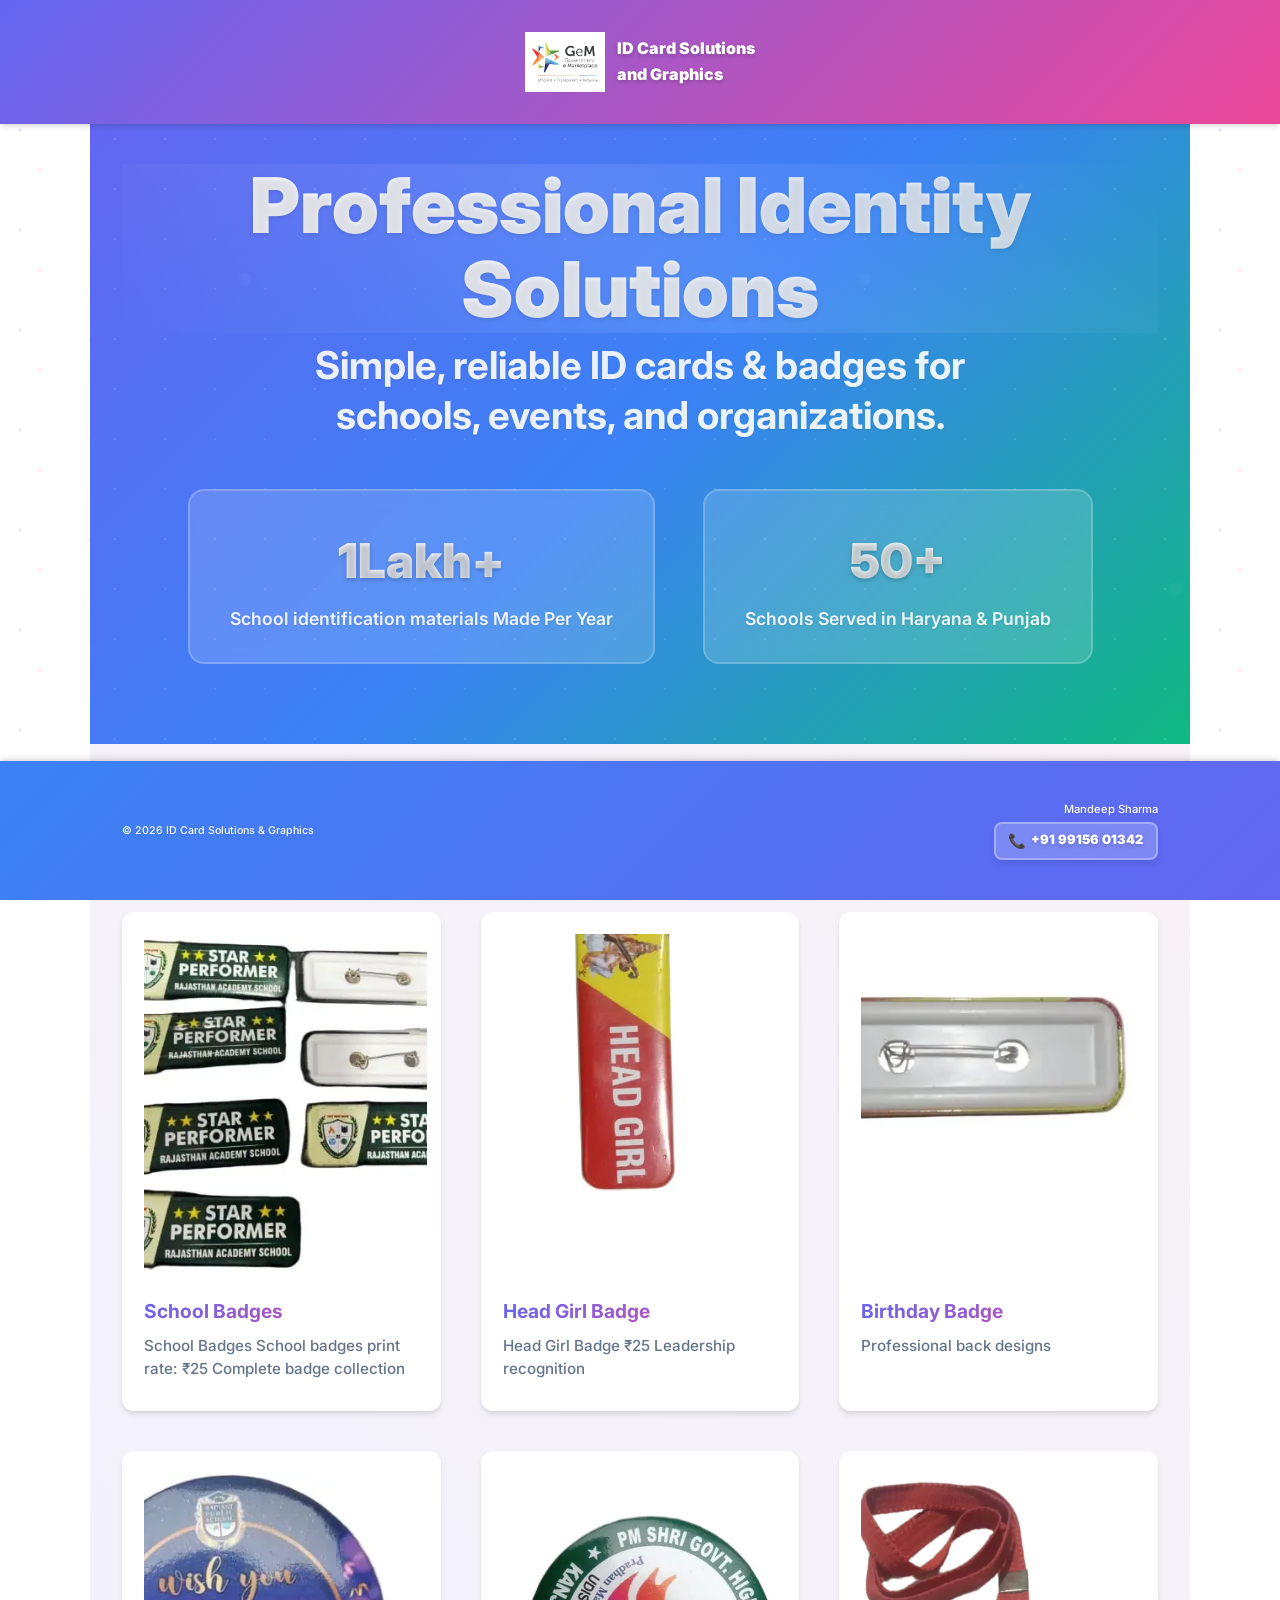
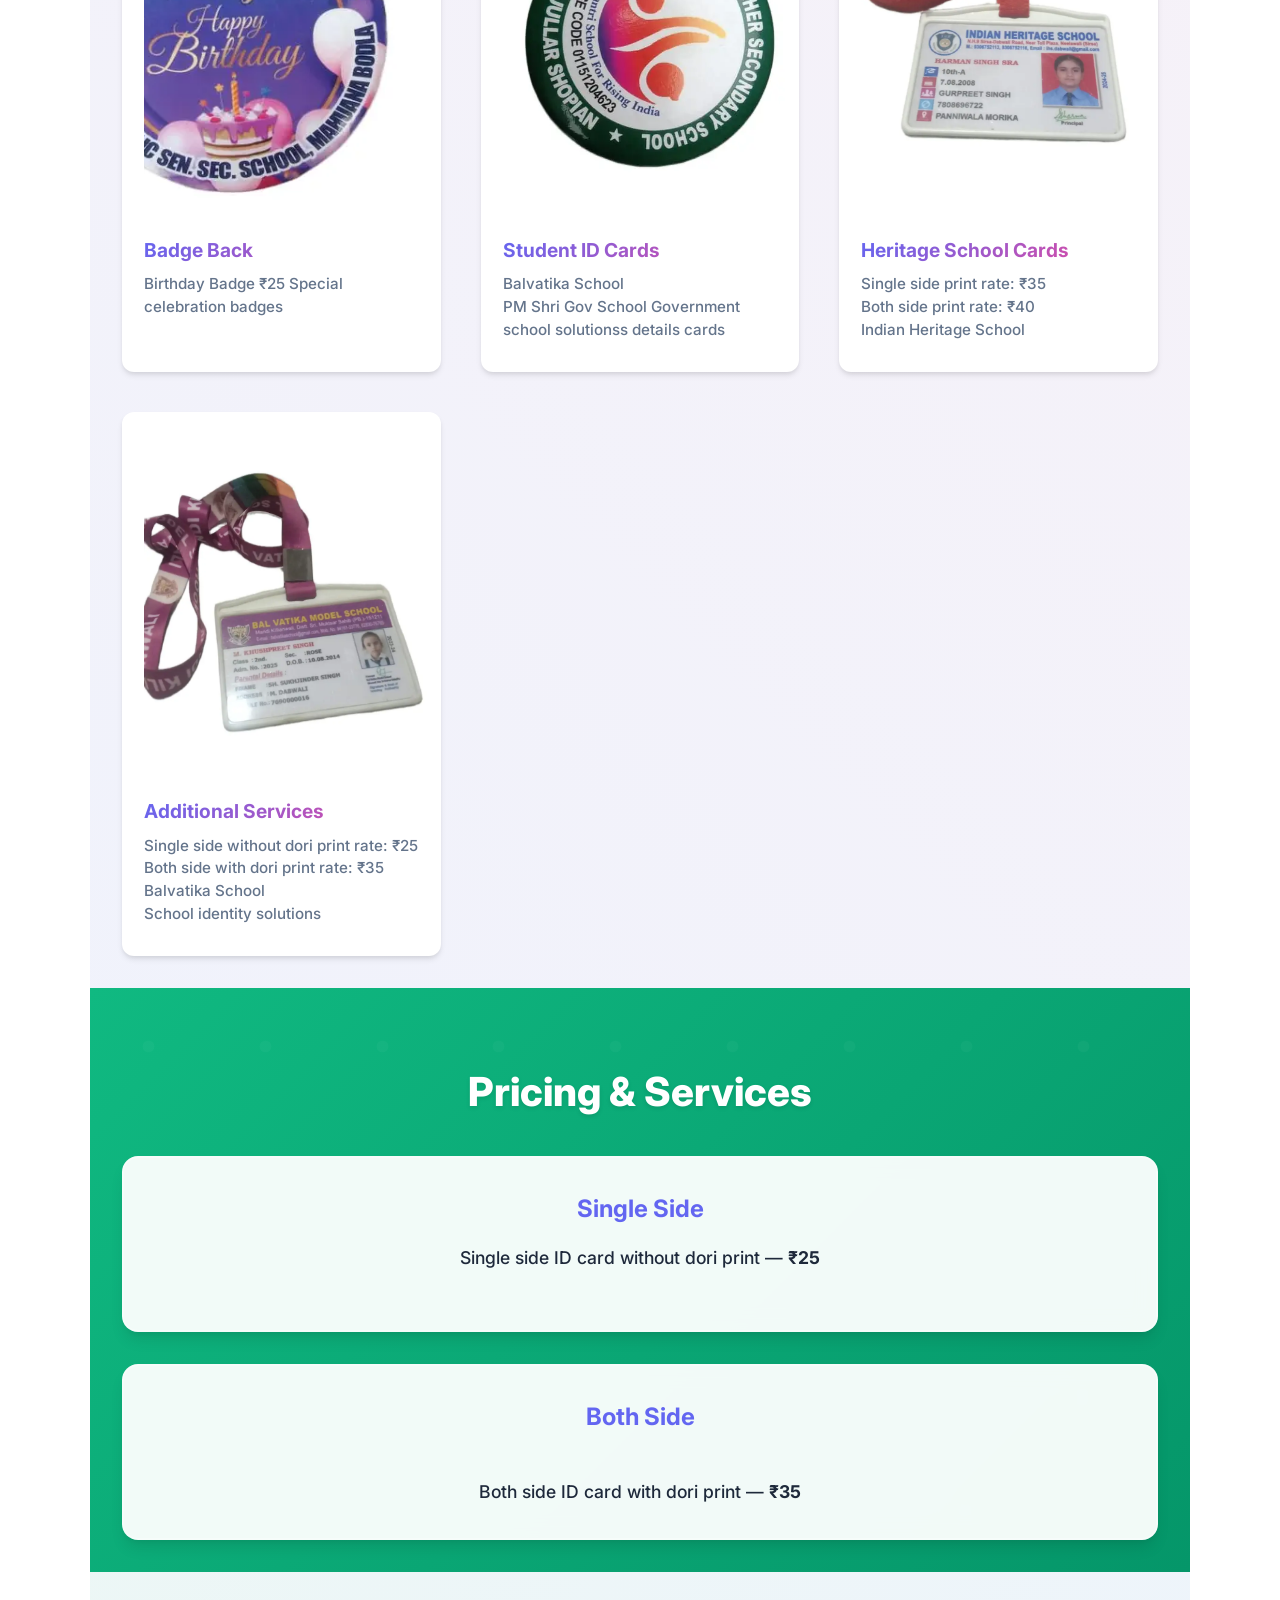
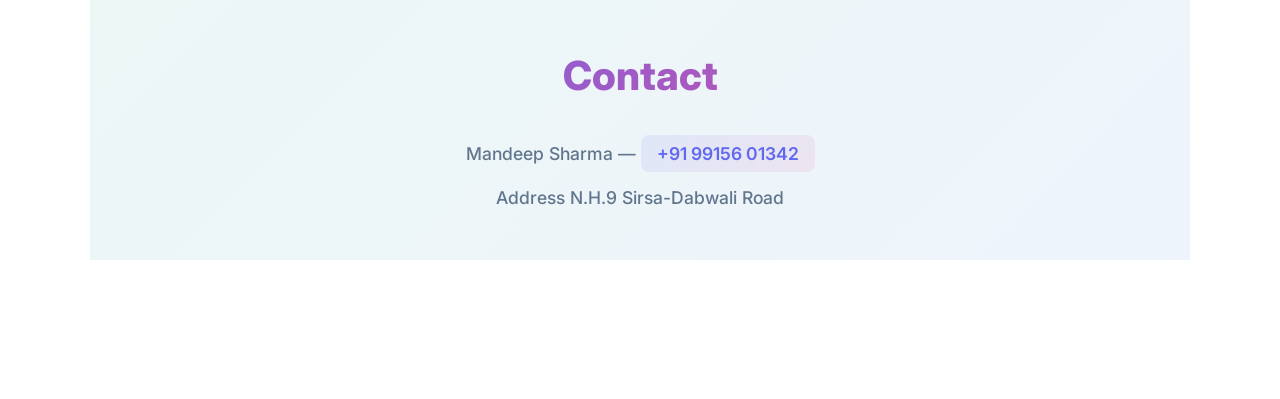
<file: id-card/index.html>
<!doctype html>
<html lang="en">
<head>
  <meta charset="utf-8" />
  <meta name="viewport" content="width=device-width,initial-scale=1" />
  <title>ID Card Solutions & Graphics</title>
  <link rel="stylesheet" href="styles.css" />
  <link href="https://fonts.googleapis.com/css2?family=Inter:wght@300;400;600;700&display=swap" rel="stylesheet">
</head>
<body>
  <header class="site-header">
    <div class="container header-inner">
      <div class="brand-section">
        <img src="images/GEM.png" alt="GEM Logo" class="logo">
        <h1 class="brand">ID Card Solutions<br>and Graphics</h1>
      </div>
    </div>
  </header>

  <main>
    <section class="hero container">
      <h2>Professional Identity Solutions</h2>
      <p class="lead">Simple, reliable ID cards & badges for schools, events, and organizations.</p>
      
      <div class="stats">
        <div class="stat-item">
          <div class="stat-number">1Lakh+</div>
          <div class="stat-label">School identification materials Made Per Year</div>
        </div>
        <div class="stat-item">
          <div class="stat-number">50+</div>
          <div class="stat-label">Schools Served in Haryana & Punjab</div>
        </div>
      </div>
    </section>

    <section id="gallery" class="gallery container">
      <h3>Our Work Gallery</h3>
      <div class="gallery-grid">
        <!-- Photos are numbered 1.webp through 7.webp in sequence -->
        <article class="gallery-item">
          <img src="images/1.webp" alt="ID Card Sample 1" class="gallery-image">
          <h4>School Badges</h4>
          <p class="caption">School Badges 
            School badges print rate: ₹25
            Complete badge collection</p>
        </article>

        <article class="gallery-item">
          <img src="images/2.webp" alt="ID Card Sample 2" class="gallery-image">
          <h4>Head Girl Badge</h4>
          <p class="caption">Head Girl Badge ₹25 

            Leadership recognition </p>
        </article>

        <article class="gallery-item">
          <img src="images/3.webp" alt="ID Card Sample 3" class="gallery-image">
          <h4>Birthday Badge</h4>
          <p class="caption">
            Professional back designs
            </p>
        </article>

        <article class="gallery-item">
          <img src="images/4.webp" alt="ID Card Sample 4" class="gallery-image">
          <h4>Badge Back</h4>
          <p class="caption">Birthday Badge ₹25 
            Special celebration badges</p>
        </article>

        <article class="gallery-item">
          <img src="images/5.webp" alt="ID Card Sample 5" class="gallery-image">
          <h4>Student ID Cards</h4>
          <p class="caption">Balvatika School <br> PM Shri Gov School 
            Government school solutionss details cards</p>
        </article>

        <article class="gallery-item">
          <img src="images/6.webp" alt="ID Card Sample 6" class="gallery-image">
          <h4>Heritage School Cards</h4>
          <p class="caption">Single side print rate: ₹35 <br>
            Both side print rate: ₹40 <br>
            Indian Heritage School <br>
            </p>
        </article>

        <article class="gallery-item">
          <img src="images/7.webp" alt="ID Card Sample 7" class="gallery-image">
          <h4>Additional Services</h4>
          <p class="caption">Single side without dori print rate: ₹25 <br>
            Both side with dori print rate: ₹35 <br>
            Balvatika School <br>
            School identity solutions </p>
        </article>
      </div>
    </section>

    <section class="pricing container">
      <h3>Pricing & Services</h3>
      <div class="pricing-grid">
        <div class="card">
          <h4>Single Side</h4>
          <p>Single side ID card without dori print — <strong>₹25</strong></p> <br>
        </div>
        <div class="card">
          <h4>Both Side</h4> <br>
          <p>Both side ID card with dori print — <strong>₹35</strong></p>
        </div>
      </div>
    </section>

    <section class="contact-us container">
      <h3>Contact</h3>
      <p>Mandeep Sharma — <a href="tel:+919915601342">+91 99156 01342</a></p>
      <p>Address  N.H.9 Sirsa-Dabwali Road </p>
    </section>
  </main>

  <footer class="site-footer">
    <div class="container">
      <div class="footer-content">
        <div class="footer-info">
          <small>&copy; <span id="year"></span> ID Card Solutions & Graphics</small>
        </div>
        <div class="footer-contact">
          <div class="contact-info">
            <span class="contact-name">Mandeep Sharma</span>
            <a href="tel:+919915601342" class="call-button">
              <span class="phone-icon">📞</span>
              <span class="phone-number">+91 99156 01342</span>
            </a>
          </div>
        </div>
      </div>
    </div>
  </footer>

  <script>document.getElementById('year').textContent = new Date().getFullYear();</script>
</body>
</html>
</file>
<file: id-card/styles.css>
:root {
  /* Beautiful 6-Color Palette */
  --primary: #6366f1;      /* Indigo */
  --secondary: #ec4899;     /* Pink */
  --accent: #10b981;        /* Emerald */
  --warning: #f59e0b;       /* Amber */
  --info: #3b82f6;          /* Blue */
  --success: #059669;       /* Green */
  
  /* Background & Text Colors */
  --bg: #ffffff;
  --bg-alt: #f8fafc;
  --text: #1e293b;
  --text-light: #64748b;
  --text-muted: #94a3b8;
  --white: #ffffff;
  
  /* Gradients */
  --gradient-primary: linear-gradient(135deg, var(--primary) 0%, var(--secondary) 100%);
  --gradient-hero: linear-gradient(135deg, var(--primary) 0%, var(--info) 50%, var(--accent) 100%);
  --gradient-gallery: linear-gradient(135deg, var(--secondary) 0%, var(--warning) 100%);
  --gradient-pricing: linear-gradient(135deg, var(--accent) 0%, var(--success) 100%);
  --gradient-footer: linear-gradient(135deg, var(--info) 0%, var(--primary) 100%);
  
  /* Layout */
  --container: 1100px;
  --radius: 12px;
  --shadow: 0 4px 6px -1px rgba(0, 0, 0, 0.1), 0 2px 4px -1px rgba(0, 0, 0, 0.06);
  --shadow-lg: 0 10px 15px -3px rgba(0, 0, 0, 0.1), 0 4px 6px -2px rgba(0, 0, 0, 0.05);
  
  font-family: 'Inter', system-ui, -apple-system, 'Segoe UI', Roboto, 'Helvetica Neue', Arial;
}

* {
  box-sizing: border-box;
}

body {
  margin: 0;
  color: var(--text);
  background: var(--bg);
  line-height: 1.6;
  font-weight: 400;
  animation: fadeIn 1s ease-out;
}

@keyframes fadeIn {
  0% { opacity: 0; transform: translateY(20px); }
  100% { opacity: 1; transform: translateY(0); }
}

/* Floating particles animation */
body::before {
  content: '';
  position: fixed;
  top: 0;
  left: 0;
  width: 100%;
  height: 100%;
  background-image: 
    radial-gradient(2px 2px at 20px 30px, rgba(99, 102, 241, 0.3), transparent),
    radial-gradient(2px 2px at 40px 70px, rgba(236, 72, 153, 0.3), transparent),
    radial-gradient(1px 1px at 90px 40px, rgba(16, 185, 129, 0.3), transparent),
    radial-gradient(1px 1px at 130px 80px, rgba(245, 158, 11, 0.3), transparent),
    radial-gradient(2px 2px at 160px 30px, rgba(59, 130, 246, 0.3), transparent);
  background-repeat: repeat;
  background-size: 200px 100px;
  animation: floatParticles 20s linear infinite;
  pointer-events: none;
  z-index: -1;
}

@keyframes floatParticles {
  0% { transform: translateY(0) translateX(0); }
  33% { transform: translateY(-30px) translateX(10px); }
  66% { transform: translateY(-60px) translateX(-5px); }
  100% { transform: translateY(-100px) translateX(0); }
}

.container {
  max-width: var(--container);
  margin: 0 auto;
  padding: 1rem;
}

/* Header Styles */
.site-header {
  background: var(--gradient-primary);
  border-bottom: none;
  position: sticky;
  top: 0;
  z-index: 100;
  box-shadow: var(--shadow);
}

.header-inner {
  display: flex;
  justify-content: center;
  align-items: center;
  padding: 0.25rem 0;
}

.brand-section {
  display: flex;
  align-items: center;
  gap: 0.75rem;
}

.logo {
  height: 60px;
  width: auto;
  object-fit: contain;
}

.brand {
  font-size: 1rem;
  margin: 0;
  font-weight: 900;
  color: var(--white);
  text-shadow: 0 2px 4px rgba(0, 0, 0, 0.2);
}

/* Hero Section */
.hero {
  padding: 4rem 0;
  text-align: center;
  background: var(--gradient-hero);
  color: var(--white);
  position: relative;
  overflow: hidden;
  animation: heroPulse 8s ease-in-out infinite;
}

.hero::before {
  content: '';
  position: absolute;
  top: 0;
  left: 0;
  right: 0;
  bottom: 0;
  background: url('data:image/svg+xml,<svg xmlns="http://www.w3.org/2000/svg" viewBox="0 0 100 100"><defs><pattern id="grain" width="100" height="100" patternUnits="userSpaceOnUse"><circle cx="25" cy="25" r="1" fill="rgba(255,255,255,0.1)"/><circle cx="75" cy="75" r="1" fill="rgba(255,255,255,0.1)"/><circle cx="50" cy="10" r="0.5" fill="rgba(255,255,255,0.1)"/></pattern></defs><rect width="100" height="100" fill="url(%23grain)"/></svg>');
  opacity: 0.3;
  animation: floatPattern 20s linear infinite;
}

.hero::after {
  content: '';
  position: absolute;
  top: -50%;
  left: -50%;
  width: 200%;
  height: 200%;
  background: radial-gradient(circle, rgba(255,255,255,0.1) 1px, transparent 1px);
  background-size: 50px 50px;
  animation: sparkle 15s linear infinite;
  pointer-events: none;
}

@keyframes heroPulse {
  0%, 100% { background: var(--gradient-hero); }
  50% { background: linear-gradient(135deg, var(--secondary) 0%, var(--primary) 50%, var(--warning) 100%); }
}

@keyframes floatPattern {
  0% { transform: translateX(0) translateY(0); }
  25% { transform: translateX(10px) translateY(-10px); }
  50% { transform: translateX(-5px) translateY(5px); }
  75% { transform: translateX(5px) translateY(-5px); }
  100% { transform: translateX(0) translateY(0); }
}

@keyframes sparkle {
  0% { transform: rotate(0deg) translateX(0); }
  100% { transform: rotate(360deg) translateX(0); }
}

.hero .container {
  position: relative;
  z-index: 1;
}

.hero h2 {
  font-size: clamp(3rem, 6vw, 6rem);
  margin: 0.5rem 0;
  font-weight: 900;
  text-shadow: 0 2px 4px rgba(0, 0, 0, 0.1);
  background: linear-gradient(45deg, var(--white), rgba(255, 255, 255, 0.8));
  -webkit-background-clip: text;
  -webkit-text-fill-color: transparent;
  background-clip: text;
  line-height: 1.1;
  animation: textGlow 3s ease-in-out infinite alternate;
  position: relative;
}

.hero h2::before {
  content: '';
  position: absolute;
  top: 0;
  left: 0;
  right: 0;
  bottom: 0;
  background: linear-gradient(45deg, transparent, rgba(255,255,255,0.1), transparent);
  animation: shimmer 2s linear infinite;
  pointer-events: none;
}

@keyframes textGlow {
  0% { filter: brightness(1) drop-shadow(0 0 5px rgba(255,255,255,0.3)); }
  100% { filter: brightness(1.2) drop-shadow(0 0 20px rgba(255,255,255,0.6)); }
}

@keyframes shimmer {
  0% { transform: translateX(-100%); }
  100% { transform: translateX(100%); }
}

.lead {
  color: rgba(255, 255, 255, 0.9);
  margin: 0 0 2rem;
  font-size: clamp(1.5rem, 3vw, 2.5rem);
  font-weight: 700;
  max-width: 800px;
  margin-left: auto;
  margin-right: auto;
  line-height: 1.3;
  text-shadow: 0 1px 2px rgba(0, 0, 0, 0.1);
}

.btn {
  display: inline-block;
  padding: 1rem 2rem;
  background: var(--gradient-gallery);
  color: var(--white);
  border-radius: 12px;
  text-decoration: none;
  font-weight: 600;
  font-size: 1.1rem;
  transition: all 0.3s ease;
  box-shadow: var(--shadow);
  border: 2px solid rgba(255, 255, 255, 0.2);
}

.btn:hover {
  transform: translateY(-2px);
  box-shadow: var(--shadow-lg);
  background: linear-gradient(135deg, var(--warning) 0%, var(--secondary) 100%);
}

/* Statistics Section */
.stats {
  display: flex;
  justify-content: center;
  gap: 3rem;
  margin: 3rem 0;
  flex-wrap: wrap;
}

.stat-item {
  text-align: center;
  background: rgba(255, 255, 255, 0.15);
  padding: 2rem 2.5rem;
  border-radius: 16px;
  backdrop-filter: blur(10px);
  border: 2px solid rgba(255, 255, 255, 0.2);
  transition: all 0.4s cubic-bezier(0.175, 0.885, 0.32, 1.275);
  min-width: 200px;
  position: relative;
  overflow: hidden;
}

.stat-item::before {
  content: '';
  position: absolute;
  top: 0;
  left: -100%;
  width: 100%;
  height: 100%;
  background: linear-gradient(90deg, transparent, rgba(255,255,255,0.2), transparent);
  transition: left 0.5s;
}

.stat-item:hover {
  transform: translateY(-8px) scale(1.05);
  background: rgba(255, 255, 255, 0.25);
  box-shadow: 0 20px 40px rgba(0, 0, 0, 0.2);
  border-color: rgba(255, 255, 255, 0.4);
}

.stat-item:hover::before {
  left: 100%;
}

.stat-number {
  font-size: 3rem;
  font-weight: 900;
  color: var(--white);
  text-shadow: 0 2px 4px rgba(0, 0, 0, 0.2);
  margin-bottom: 0.5rem;
  background: linear-gradient(45deg, var(--white), rgba(255, 255, 255, 0.8));
  -webkit-background-clip: text;
  -webkit-text-fill-color: transparent;
  background-clip: text;
  animation: numberPulse 2s ease-in-out infinite;
  position: relative;
}

.stat-number::after {
  content: '';
  position: absolute;
  top: 50%;
  left: 50%;
  width: 0;
  height: 0;
  background: radial-gradient(circle, rgba(255,255,255,0.3) 0%, transparent 70%);
  border-radius: 50%;
  transform: translate(-50%, -50%);
  animation: ripple 3s ease-out infinite;
}

@keyframes numberPulse {
  0%, 100% { transform: scale(1); }
  50% { transform: scale(1.05); }
}

@keyframes ripple {
  0% { width: 0; height: 0; opacity: 1; }
  100% { width: 200px; height: 200px; opacity: 0; }
}

.stat-label {
  font-size: 1.1rem;
  color: rgba(255, 255, 255, 0.9);
  font-weight: 600;
  line-height: 1.3;
  text-shadow: 0 1px 2px rgba(0, 0, 0, 0.1);
}

/* Gallery Section */
.gallery {
  padding: 4rem 0;
  background: var(--bg-alt);
  position: relative;
  animation: slideInUp 1s ease-out;
}

@keyframes slideInUp {
  0% { opacity: 0; transform: translateY(50px); }
  100% { opacity: 1; transform: translateY(0); }
}

.gallery::before {
  content: '';
  position: absolute;
  top: 0;
  left: 0;
  right: 0;
  bottom: 0;
  background: linear-gradient(45deg, rgba(99, 102, 241, 0.05) 0%, rgba(236, 72, 153, 0.05) 100%);
  pointer-events: none;
}

.gallery .container {
  position: relative;
  z-index: 1;
}

.gallery h3 {
  text-align: center;
  margin-bottom: 2rem;
  font-size: 2.5rem;
  font-weight: 800;
  background: var(--gradient-primary);
  -webkit-background-clip: text;
  -webkit-text-fill-color: transparent;
  background-clip: text;
}

.gallery-grid {
  display: grid;
  grid-template-columns: repeat(2, 1fr);
  gap: 1rem;
  margin-top: 1rem;
}

.gallery-item {
  background: var(--white);
  border-radius: var(--radius);
  overflow: hidden;
  box-shadow: var(--shadow);
  transition: all 0.3s ease;
  padding: 1rem;
  min-height: 420px;
  border: 2px solid transparent;
  position: relative;
  animation: fadeInScale 0.8s ease-out;
  animation-fill-mode: both;
}

.gallery-item:nth-child(1) { animation-delay: 0.1s; }
.gallery-item:nth-child(2) { animation-delay: 0.2s; }
.gallery-item:nth-child(3) { animation-delay: 0.3s; }
.gallery-item:nth-child(4) { animation-delay: 0.4s; }
.gallery-item:nth-child(5) { animation-delay: 0.5s; }
.gallery-item:nth-child(6) { animation-delay: 0.6s; }
.gallery-item:nth-child(7) { animation-delay: 0.7s; }

@keyframes fadeInScale {
  0% { 
    opacity: 0; 
    transform: scale(0.8) translateY(30px); 
  }
  100% { 
    opacity: 1; 
    transform: scale(1) translateY(0); 
  }
}

.gallery-item::before {
  content: '';
  position: absolute;
  top: 0;
  left: 0;
  right: 0;
  bottom: 0;
  background: var(--gradient-gallery);
  opacity: 0;
  transition: opacity 0.3s ease;
  border-radius: var(--radius);
  z-index: -1;
}

.gallery-item:hover {
  transform: translateY(-12px) scale(1.03) rotateY(5deg);
  box-shadow: 0 25px 50px rgba(0, 0, 0, 0.2);
  border-color: var(--secondary);
}

.gallery-item:hover::before {
  opacity: 0.15;
}

.gallery-item:nth-child(odd):hover {
  transform: translateY(-12px) scale(1.03) rotateY(-5deg);
}

.gallery-item:nth-child(even):hover {
  transform: translateY(-12px) scale(1.03) rotateY(5deg);
}

.gallery-image {
  width: 100%;
  height: 300px;
  object-fit: cover;
  border-radius: 8px;
  margin: 0.25rem;
  background: #eee;
  display: block;
  transition: all 0.4s ease;
  filter: brightness(1) contrast(1);
}

.gallery-item:hover .gallery-image {
  filter: brightness(1.1) contrast(1.1) saturate(1.2);
  transform: scale(1.05);
}

/* Fallback for missing images */
.gallery-image:not([src]),
.gallery-image[src=""] {
  background: #eee;
  display: flex;
  align-items: center;
  justify-content: center;
  color: #999;
  font-size: 0.9rem;
}

.gallery-image:not([src])::before,
.gallery-image[src=""]::before {
  content: "Image";
}

.gallery-item h4 {
  margin: 0.75rem 0.25rem 0.5rem;
  font-size: 1.2rem;
  font-weight: 700;
  color: var(--text);
  background: var(--gradient-primary);
  -webkit-background-clip: text;
  -webkit-text-fill-color: transparent;
  background-clip: text;
}

.caption {
  margin: 0 0.25rem 0.75rem;
  color: var(--text-light);
  font-size: 0.95rem;
  line-height: 1.5;
  font-weight: 500;
}

/* Pricing Section */
.pricing {
  padding: 4rem 0;
  background: var(--gradient-pricing);
  position: relative;
  overflow: hidden;
  animation: slideInUp 1s ease-out 0.5s both;
}

.pricing::before {
  content: '';
  position: absolute;
  top: 0;
  left: 0;
  right: 0;
  bottom: 0;
  background: url('data:image/svg+xml,<svg xmlns="http://www.w3.org/2000/svg" viewBox="0 0 100 100"><defs><pattern id="dots" width="20" height="20" patternUnits="userSpaceOnUse"><circle cx="10" cy="10" r="1" fill="rgba(255,255,255,0.1)"/></pattern></defs><rect width="100" height="100" fill="url(%23dots)"/></svg>');
  opacity: 0.3;
}

.pricing .container {
  position: relative;
  z-index: 1;
}

.pricing h3 {
  text-align: center;
  margin-bottom: 2rem;
  font-size: 2.5rem;
  font-weight: 800;
  color: var(--white);
  text-shadow: 0 2px 4px rgba(0, 0, 0, 0.1);
}

.pricing-grid {
  display: grid;
  grid-template-columns: 1fr;
  gap: 2rem;
  margin-top: 2rem;
}

.card {
  padding: 2rem;
  border-radius: 16px;
  background: rgba(255, 255, 255, 0.95);
  text-align: center;
  box-shadow: var(--shadow-lg);
  border: 2px solid rgba(255, 255, 255, 0.3);
  transition: all 0.3s ease;
  backdrop-filter: blur(10px);
  animation: fadeInScale 0.8s ease-out;
  animation-fill-mode: both;
}

.card:nth-child(1) { animation-delay: 0.8s; }
.card:nth-child(2) { animation-delay: 1s; }

.card:hover {
  transform: translateY(-8px) scale(1.02);
  box-shadow: 0 30px 60px rgba(0, 0, 0, 0.2);
  background: var(--white);
  border-color: var(--primary);
}

.card:nth-child(1):hover {
  transform: translateY(-8px) scale(1.02) rotateZ(2deg);
}

.card:nth-child(2):hover {
  transform: translateY(-8px) scale(1.02) rotateZ(-2deg);
}

.card h4 {
  margin: 0 0 1rem;
  color: var(--primary);
  font-size: 1.5rem;
  font-weight: 700;
}

.card p {
  margin: 0;
  font-size: 1.1rem;
  color: var(--text);
  font-weight: 500;
}

/* Contact Section */
.contact-us {
  padding: 4rem 0;
  background: var(--bg-alt);
  position: relative;
  animation: slideInUp 1s ease-out 1.2s both;
}

.contact-us::before {
  content: '';
  position: absolute;
  top: 0;
  left: 0;
  right: 0;
  bottom: 0;
  background: linear-gradient(135deg, rgba(16, 185, 129, 0.05) 0%, rgba(59, 130, 246, 0.05) 100%);
  pointer-events: none;
}

.contact-us .container {
  position: relative;
  z-index: 1;
}

.contact-us h3 {
  text-align: center;
  margin-bottom: 2rem;
  font-size: 2.5rem;
  font-weight: 800;
  background: var(--gradient-primary);
  -webkit-background-clip: text;
  -webkit-text-fill-color: transparent;
  background-clip: text;
}

.contact-us p {
  text-align: center;
  margin: 1rem 0;
  font-size: 1.1rem;
  color: var(--text-light);
  font-weight: 500;
}

.contact-us a {
  color: var(--primary);
  text-decoration: none;
  font-weight: 600;
  background: linear-gradient(135deg, rgba(99, 102, 241, 0.1), rgba(236, 72, 153, 0.1));
  padding: 0.5rem 1rem;
  border-radius: 8px;
  transition: all 0.3s ease;
}

.contact-us a:hover {
  background: var(--gradient-primary);
  color: var(--white);
  transform: translateY(-1px);
}

/* Footer */
.site-footer {
  background: var(--gradient-footer);
  border-top: none;
  padding: 0.5rem 0;
  margin-top: 0;
  position: sticky;
  bottom: 0;
  z-index: 100;
  box-shadow: 0 -4px 6px -1px rgba(0, 0, 0, 0.1), 0 -2px 4px -1px rgba(0, 0, 0, 0.06);
}

.footer-content {
  display: flex;
  justify-content: space-between;
  align-items: center;
  flex-wrap: wrap;
  gap: 0.5rem;
}

.footer-info {
  color: var(--white);
  font-size: 0.8rem;
  font-weight: 500;
  text-shadow: 0 1px 2px rgba(0, 0, 0, 0.1);
}

.footer-contact {
  display: flex;
  align-items: center;
}

.contact-info {
  display: flex;
  flex-direction: column;
  align-items: flex-end;
  gap: 0.15rem;
}

.contact-name {
  color: var(--white);
  font-size: 0.7rem;
  font-weight: 500;
  text-shadow: 0 1px 2px rgba(0, 0, 0, 0.1);
}

.call-button {
  display: flex;
  align-items: center;
  gap: 0.3rem;
  background: rgba(255, 255, 255, 0.2);
  color: var(--white);
  text-decoration: none;
  padding: 0.35rem 0.8rem;
  border-radius: 8px;
  font-weight: 600;
  font-size: 0.8rem;
  transition: all 0.3s ease;
  border: 2px solid rgba(255, 255, 255, 0.3);
  backdrop-filter: blur(10px);
  box-shadow: 0 4px 6px -1px rgba(0, 0, 0, 0.1);
}

.call-button:hover {
  background: rgba(255, 255, 255, 0.3);
  transform: translateY(-2px);
  box-shadow: 0 8px 15px -3px rgba(0, 0, 0, 0.1);
  border-color: rgba(255, 255, 255, 0.5);
}

.phone-icon {
  font-size: 0.9rem;
  animation: phoneRing 2s ease-in-out infinite;
}

.phone-number {
  font-weight: 900;
  text-shadow: 0 2px 4px rgba(0, 0, 0, 0.2);
}

@keyframes phoneRing {
  0%, 100% { transform: rotate(0deg); }
  25% { transform: rotate(-10deg); }
  75% { transform: rotate(10deg); }
}

/* Responsive Design */

/* Mobile First - Small phones (320px - 480px) */
@media (max-width: 480px) {
  /* Disable heavy animations on mobile for performance */
  * {
    animation-duration: 0.3s !important;
    animation-iteration-count: 1 !important;
  }
  
  body::before {
    display: none; /* Disable floating particles on mobile */
  }
  
  .hero::after {
    display: none; /* Disable sparkle effect on mobile */
  }
  
  .hero {
    padding: 1.5rem 0;
    animation: none; /* Disable hero pulse on mobile */
  }
  
  .hero h2 {
    font-size: clamp(1.6rem, 7vw, 2.2rem);
    animation: none; /* Disable text glow on mobile */
    margin: 0.5rem 0;
    line-height: 1.1;
  }
  
  .hero h2::before {
    display: none; /* Disable shimmer on mobile */
  }
  
  .lead {
    font-size: clamp(0.9rem, 3.5vw, 1.2rem);
    margin: 0 0 1.2rem;
    line-height: 1.4;
    padding: 0 0.5rem;
  }
  
  .header-inner {
    justify-content: center;
    padding: 0.4rem 0;
  }
  
  .brand-section {
    justify-content: center;
    gap: 0.5rem;
    flex-direction: column;
    align-items: center;
  }
  
  .footer-content {
    flex-direction: column;
    gap: 0.4rem;
    text-align: center;
  }
  
  .contact-info {
    align-items: center;
  }
  
  .call-button {
    padding: 0.3rem 0.6rem;
    font-size: 0.75rem;
  }
  
  .phone-icon {
    font-size: 0.8rem;
  }
  
  .logo {
    height: 25px;
    margin-bottom: 0.25rem;
  }
  
  .brand {
    font-size: 0.75rem;
    line-height: 1.2;
    text-align: center;
    max-width: 280px;
    word-wrap: break-word;
    hyphens: auto;
    font-weight: 900;
    text-shadow: 0 2px 4px rgba(0, 0, 0, 0.2);
  }
  
  .contact {
    font-size: 0.75rem;
    line-height: 1.3;
    text-align: center;
    max-width: 300px;
  }
  
  .contact a {
    padding: 0.4rem 0.8rem;
    font-size: 0.75rem;
    display: inline-block;
    margin-top: 0.25rem;
  }
  
  .gallery-grid {
    grid-template-columns: 1fr;
    gap: 0.8rem;
    padding: 0 0.5rem;
  }
  
  .gallery-item {
    min-height: 280px;
    padding: 0.6rem;
    animation: none; /* Disable staggered animations on mobile */
    border-radius: 10px;
  }
  
  .gallery-image {
    height: 160px;
    margin: 0.4rem;
    border-radius: 6px;
  }
  
  .gallery-item h4 {
    font-size: 1rem;
    margin: 0.4rem 0.4rem 0.2rem;
    line-height: 1.2;
  }
  
  .caption {
    font-size: 0.8rem;
    line-height: 1.3;
    margin: 0 0.4rem 0.6rem;
  }
  
  .gallery-item:hover {
    transform: translateY(-2px) scale(1.01); /* Reduced hover effect */
  }
  
  .gallery-item:nth-child(odd):hover,
  .gallery-item:nth-child(even):hover {
    transform: translateY(-2px) scale(1.01); /* Remove 3D rotation on mobile */
  }
  
  .stats {
    gap: 0.8rem;
    margin: 1.2rem 0;
    flex-direction: column;
    align-items: center;
    padding: 0 0.5rem;
  }
  
  .stat-item {
    padding: 1rem 1.2rem;
    min-width: 160px;
    width: 100%;
    max-width: 220px;
    animation: none; /* Disable stat animations on mobile */
    border-radius: 12px;
  }
  
  .stat-number {
    font-size: 1.8rem;
    animation: none; /* Disable number pulse on mobile */
    margin-bottom: 0.3rem;
  }
  
  .stat-number::after {
    display: none; /* Disable ripple effect on mobile */
  }
  
  .stat-label {
    font-size: 0.8rem;
    line-height: 1.3;
    text-align: center;
  }
  
  .pricing {
    padding: 2rem 0;
    animation: none; /* Disable pricing animation on mobile */
  }
  
  .pricing-grid {
    grid-template-columns: 1fr;
    gap: 1rem;
  }
  
  .card {
    padding: 1.2rem;
    animation: none; /* Disable card animations on mobile */
  }
  
  .card:hover {
    transform: translateY(-2px) scale(1.01); /* Reduced hover effect */
  }
  
  .card:nth-child(1):hover,
  .card:nth-child(2):hover {
    transform: translateY(-2px) scale(1.01); /* Remove rotation on mobile */
  }
  
  .contact-us {
    padding: 2rem 0;
    animation: none; /* Disable contact animation on mobile */
  }
  
  .contact-us h3 {
    font-size: 1.8rem;
  }
  
  .contact-us p {
    font-size: 0.9rem;
  }
  
  .gallery h3 {
    font-size: 1.8rem;
  }
  
  .pricing h3 {
    font-size: 1.8rem;
  }
}

/* Mobile - Medium phones (481px - 768px) */
@media (min-width: 481px) and (max-width: 768px) {
  .hero h2 {
    font-size: clamp(2.2rem, 6vw, 3rem);
  }
  
  .lead {
    font-size: clamp(1.2rem, 3vw, 1.6rem);
  }
  
  .header-inner {
    justify-content: center;
    padding: 0.4rem 0;
  }
  
  .brand-section {
    flex-direction: row;
    align-items: center;
    gap: 0.75rem;
  }
  
  .footer-content {
    flex-direction: row;
    justify-content: space-between;
  }
  
  .call-button {
    padding: 0.4rem 0.7rem;
    font-size: 0.8rem;
  }
  
  .logo {
    height: 30px;
  }
  
  .brand {
    font-size: 0.85rem;
    line-height: 1.2;
    max-width: 200px;
    font-weight: 900;
    text-shadow: 0 2px 4px rgba(0, 0, 0, 0.2);
  }
  
  .contact {
    font-size: 0.8rem;
    text-align: right;
    max-width: 180px;
  }
  
  .contact a {
    padding: 0.4rem 0.8rem;
    font-size: 0.8rem;
  }
  
  .gallery-grid {
    grid-template-columns: 1fr;
    gap: 1.5rem;
  }
  
  .gallery-item {
    min-height: 350px;
  }
  
  .gallery-image {
    height: 220px;
  }
  
  .stats {
    flex-direction: row;
    gap: 1.5rem;
    margin: 2rem 0;
  }
  
  .stat-item {
    padding: 1.5rem 2rem;
    min-width: 200px;
  }
  
  .stat-number {
    font-size: 2.5rem;
  }
  
  .stat-label {
    font-size: 1rem;
  }
  
  .gallery h3,
  .pricing h3,
  .contact-us h3 {
    font-size: 2rem;
  }
}

/* Tablet (769px - 1024px) */
@media (min-width: 769px) and (max-width: 1024px) {
  .gallery-grid {
    grid-template-columns: repeat(2, 1fr);
    gap: 2rem;
  }
  
  .gallery-item {
    min-height: 400px;
  }
  
  .gallery-image {
    height: 280px;
  }
  
  .pricing-grid {
    grid-template-columns: repeat(2, 1fr);
  }
  
  .stats {
    gap: 2rem;
  }
  
  .stat-item {
    padding: 2rem 2.5rem;
  }
}

/* Desktop (1025px - 1199px) */
@media (min-width: 1025px) and (max-width: 1199px) {
  .gallery-grid {
    grid-template-columns: repeat(2, 1fr);
    gap: 2.5rem;
  }
  
  .gallery-item {
    min-height: 450px;
  }
  
  .gallery-image {
    height: 320px;
  }
  
  .container {
    padding: 1.5rem;
  }
}

/* Large Desktop (1200px+) */
@media (min-width: 1200px) {
  .gallery-grid {
    grid-template-columns: repeat(3, 1fr);
    gap: 2.5rem;
  }
  
  .gallery-item {
    min-height: 480px;
  }
  
  .gallery-image {
    height: 350px;
  }
  
  .container {
    padding: 2rem;
  }
}

/* Extra Large Screens (1440px+) */
@media (min-width: 1440px) {
  .gallery-grid {
    grid-template-columns: repeat(3, 1fr);
  }
  
  .gallery-image {
    height: 400px;
  }
}
</file>
